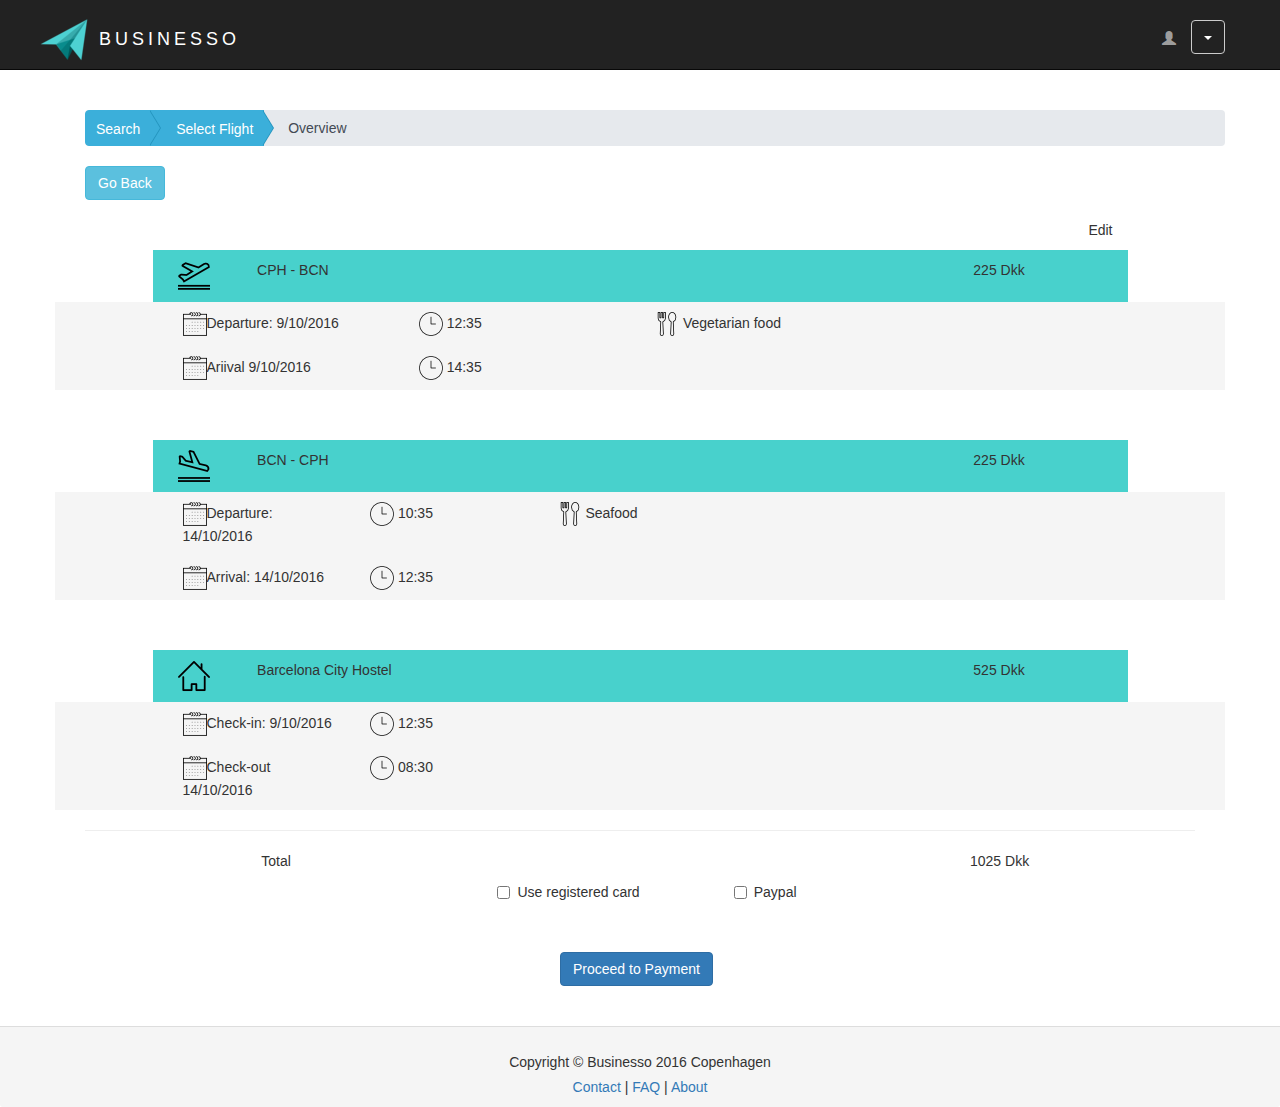
<file: overview.html>
<!DOCTYPE html>
<html>
<head>
    <title>Businesso - Your business travels organized.</title>
    <!-- Latest compiled and minified CSS -->
    <link rel="stylesheet" href="https://maxcdn.bootstrapcdn.com/bootstrap/3.3.7/css/bootstrap.min.css" integrity="sha384-BVYiiSIFeK1dGmJRAkycuHAHRg32OmUcww7on3RYdg4Va+PmSTsz/K68vbdEjh4u" crossorigin="anonymous">
    <link rel="stylesheet" type="text/css" href="css/style.min.css">
</head>
<body>
  <!-- Navigation -->
  <nav class="navbar navbar-inverse navbar-fixed-top" role="navigation">
    <div class="container wraper">
      <!-- Brand and toggle get grouped for better mobile display -->
      <div class="navbar-header">
        <a class="navbar-brand" href="#">
          <p class="logoTxtProfile">
            <img src="img/paper-airplane-icon.png" alt="businesso_logo"> Businesso
          </p>
        </a>
      </div>
      <ul class="nav navbar-nav navbar-right">
        <li><a href="#"><span class="glyphicon glyphicon-user welcomeUser"></span> <span id="displayedUser"></span></a></li>
        <li>
          <div class="dropdown">
            <button class="btn btn-default dropdown-toggle" type="button" data-toggle="dropdown">
            <span class="caret"></span></button>
            <ul class="dropdown-menu">
              <li><a href="#"data-toggle="modal" data-target="#myModal">My Profile</a></li>
              <li><a href="index.html" id="logOutBtn" >Log Out</a></li>
            </ul>
          </div>
        </li>
      </ul> <!-- end of the right nav bar -->
    </div>
      </nav> <!-- Navigation END --> <br><br><br>
 <!-- search results -->
      <div class="container" id="">
        <!-- breadcrumb -->
        <div class="container" style="margin-top: 50px;">
          <ol class="breadcrumb breadcrumb-arrow">
          <li><a href="#">Search</a></li>
          <li><a href="#">Select Flight</a></li>
          <li class="active"><span>Overview</span></li>
        </ol>
        <div class="btn btn-info" id="backToSearchResultsBtn">
          Go Back
        </div>

      </div> <!-- end of the search results -->
      <br>


          <!-- DEPARTURES-->
<div class="row">
    <div class="col-lg-10 col-lg-offset-1 text-right" id="edit">
        <p>Edit</p>
    </div>
    <div class="col-lg-10 col-lg-offset-1 " id="blue">

        <div class="col-lg-1">
            <img src="img/departures.png" alt="plane_logo_departure">
        </div>

        <div class="col-lg-3">
            <p>CPH - BCN</p>
        </div>

        <div class="col-lg-2 col-lg-offset-6">
            <p>225 Dkk</p>
        </div>

    </div>
</div>

<div class="row" id="grey">
    <div class="col-lg-10 col-lg-offset-1">
        <div class="col-lg-3">
            <div>
                <img src="img/calendar.png" alt="calendar_logo" /><span>Departure: 9/10/2016 </span>
            </div>
        </div>

        <div class="col-lg-3">
            <div>
                <img src="img/clock.png" alt="clock_logo" /><span> 12:35 </span>
            </div>
        </div>

        <div class="col-lg-3">
            <div>
                <img src="img/cutlery.png" alt="cutlery_logo" /><span> Vegetarian food </span> <br/>
            </div>
        </div>
    </div>
</div>

<div class="row" id="grey">
    <div class="col-lg-10 col-lg-offset-1">
        <div class="col-lg-3">
            <div>
                <img src="img/calendar.png" alt="calendar_logo" /><span>Ariival 9/10/2016 </span>
            </div>
        </div>

        <div class="col-lg-3">
            <div>
                <img src="img/clock.png" alt="clock_logo" /><span> 14:35 </span>
            </div>
        </div>
    </div>
</div>
<!-- END OF DEPARTURES -->

<div class="col-lg-12 flight_separator"></div>

<!-- ARRIVALS-->
<div class="row">
    <div class="col-lg-10 col-lg-offset-1" id="blue">
        <div class="col-lg-1">
            <img src="img/arrival.png" alt="plane_logo_arrival">
        </div>

        <div class="col-lg-3">
            <p>BCN - CPH</p>
        </div>

        <div class="col-lg-2 col-lg-offset-6">
            <p>225 Dkk</p>
        </div>

    </div>
</div>

<div class="row" id="grey">
    <div class="col-lg-8 col-lg-offset-1">
        <div class="col-lg-3">
            <div>
                <img src="img/calendar.png" alt="calendar_logo" /><span>Departure: 14/10/2016 </span>
            </div>
        </div>

        <div class="col-lg-3">
            <div>
                <img src="img/clock.png" alt="clock_logo" /><span> 10:35 </span>
            </div>
        </div>

        <div class="col-lg-3">
            <div>
                <img src="img/cutlery.png" alt="cutlery_logo" /><span> Seafood </span>
            </div>
        </div>
    </div>
</div>

<div class="row" id="grey">
    <div class="col-lg-8 col-lg-offset-1">
        <div class="col-lg-3">
            <div>
                <img src="img/calendar.png" alt="calendar_logo" /><span>Arrival: 14/10/2016 </span>
            </div>
        </div>

        <div class="col-lg-3">
            <div>
                <img src="img/clock.png" alt="clock_logo" /><span> 12:35 </span>
            </div>
        </div>
    </div>
</div>
<!-- END OF ARRIVALS -->

<div class="col-lg-12 flight_separator"></div>

<!-- ACCOMMODATION -->
<div class="row">
    <div class="col-lg-10 col-lg-offset-1 " id="blue">
        <div class="col-lg-1">
            <img src="img/house-outline.png" alt="accommodation_logo">
        </div>

        <div class="col-lg-3">
            <p>Barcelona City Hostel</p>
        </div>

        <div class="col-lg-2 col-lg-offset-6">
            <p>525 Dkk</p>
        </div>

    </div>
</div>

<div class="row" id="grey">
    <div class="col-lg-8 col-lg-offset-1">
        <div class="col-lg-3">
            <div>
                <img src="img/calendar.png" alt="calendar_logo" /><span>Check-in: 9/10/2016 </span>
            </div>
        </div>

        <div class="col-lg-3">
            <div>
                <img src="img/clock.png" alt="clock_logo" /><span> 12:35 </span>
            </div>
        </div>
    </div>
</div>

<div class="row" id="grey">
    <div class="col-lg-8 col-lg-offset-1">
        <div class="col-lg-3">
            <div>
                <img src="img/calendar.png" alt="calendar_logo" /><span>Check-out 14/10/2016 </span>
            </div>
        </div>

        <div class="col-lg-3">
            <div>
                <img src="img/clock.png" alt="clock_logo" /><span> 08:30 </span>
            </div>
        </div>
    </div>
</div>
<div class="col-lg-12">
    <hr/>
</div>
<div class="row">
    <div class="col-lg-10 col-lg-offset-1 ">
        <div class="col-lg-3 col-lg-offset-1">
            <p>Total</p>
        </div>
        <div class="col-lg-2 col-lg-offset-6">
            <p>1025 Dkk</p>
        </div>
    </div>
</div>
<div class="row">
    <div class="col-lg-10 col-lg-offset-1 ">
        <div class="col-lg-3 col-lg-offset-4">
            <label class="checkbox-inline"><input type="checkbox" value="active">Use registered card</label>
        </div>
        <div class="col-lg-3 ">
            <label class="checkbox-inline"><input type="checkbox" value="">Paypal</label>
        </div>

        <div class="col-lg-12 flight_separator"></div>

    </div>
</div>
<div class="col-lg-4  col-lg-offset-5">
    <button class="btn btn-primary">Proceed to Payment</button>
</div>
<div class="col-lg-12 flight_separator"></div>


        </div>
      </div>




    <!-- footer -->
      <div class="panel-footer">
        <p style="text-align:center; padding:15px;">Copyright &copy; Businesso 2016 Copenhagen</p>
        <div id="footer" style="margin-top:-20px;">
            <a href="#"> Contact </a>|
            <a href="#"> FAQ </a>|
            <a href="#"> About </a>
        </div>
    </div>
    </div>

  <!-- Modal for displaying user's info -->
<div id="myModal" class="modal fade" role="dialog">
  <div class="modal-dialog">

    <div class="modal-content">
      <div class="modal-header">
        <button type="button" class="close" data-dismiss="modal">&times;</button>
        <h4 class="modal-title">MY PROFILE</h4>
      </div>
      <div class="modal-body">
        <table class="table table-bordered">
          <th>Name</th>
          <th>Username</th>
          <th>Password</th>
          <tr>
            <td id="displayedName"></td>
            <td id="displayedEmail">3</td>
            <td id="displayedPass"></td>
          </tr>
        </table>
      </div>
      <div class="modal-footer">
        <button type="button" class="btn btn-default" data-dismiss="modal" id="closeBtn">Close</button>
      </div>
    </div>

<!-- jquery -->
<script src="https://ajax.googleapis.com/ajax/libs/jquery/2.2.4/jquery.min.js"></script>
<!-- Latest compiled and minified JavaScript -->
<script src="https://maxcdn.bootstrapcdn.com/bootstrap/3.3.7/js/bootstrap.min.js" integrity="sha384-Tc5IQib027qvyjSMfHjOMaLkfuWVxZxUPnCJA7l2mCWNIpG9mGCD8wGNIcPD7Txa" crossorigin="anonymous"></script>

 <script src="js/script.min.js"></script>
</body>
</html>
</file>
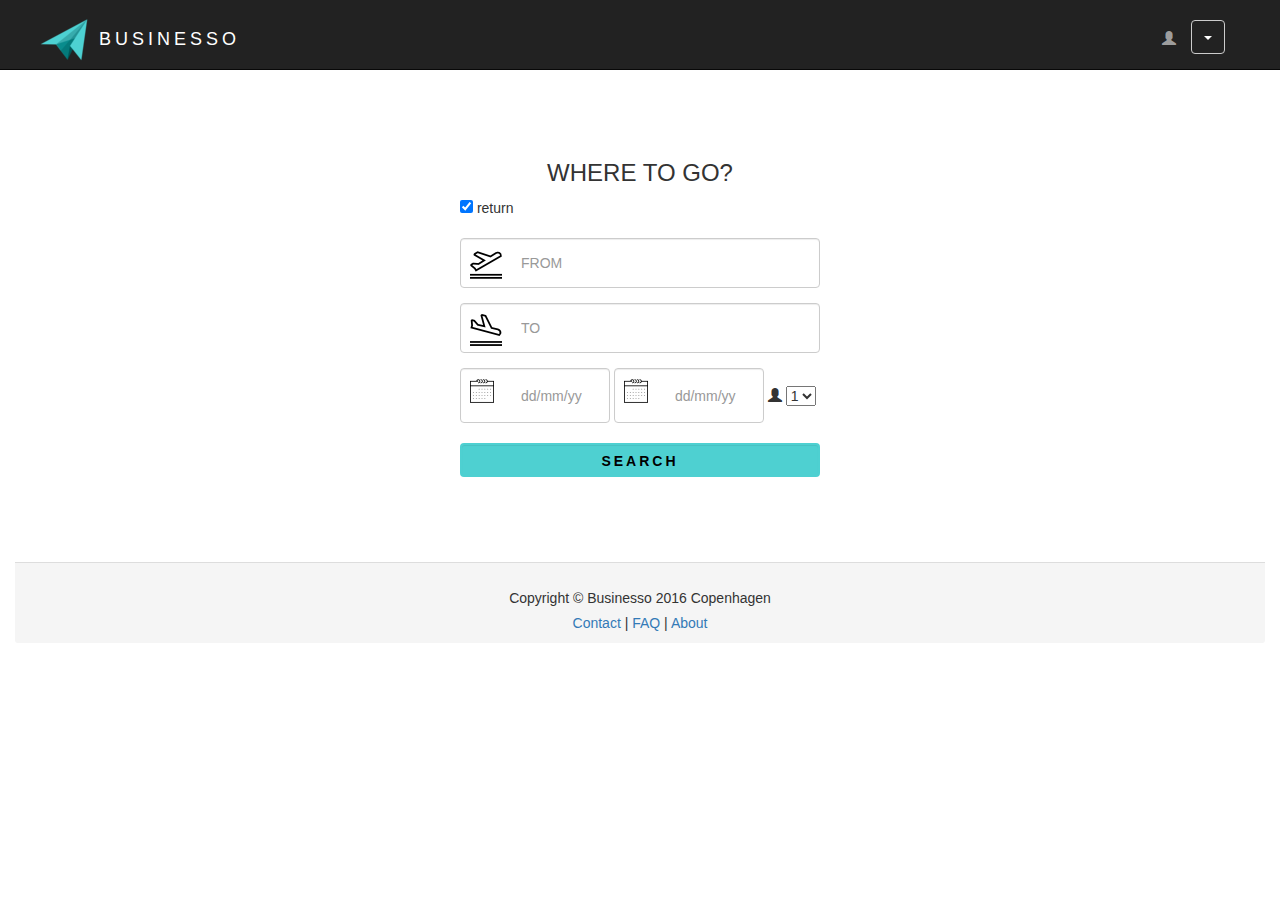
<file: results.html>
<!DOCTYPE html>
<html>
<head>
    <title>Businesso - Your business travels organized.</title>
    <!-- Latest compiled and minified CSS -->
    <link rel="stylesheet" href="https://maxcdn.bootstrapcdn.com/bootstrap/3.3.7/css/bootstrap.min.css" integrity="sha384-BVYiiSIFeK1dGmJRAkycuHAHRg32OmUcww7on3RYdg4Va+PmSTsz/K68vbdEjh4u" crossorigin="anonymous">
   <!--  <link href="css/demo.css" rel="stylesheet">
    <link href="css/style.css" rel="stylesheet"> -->
    <link rel="stylesheet" type="text/css" href="css/style.min.css">
</head>
<body>
  <!-- Navigation -->
  <nav class="navbar navbar-inverse navbar-fixed-top" role="navigation">
    <div class="container wraper">
      <!-- Brand and toggle get grouped for better mobile display -->
      <div class="navbar-header">
        <a class="navbar-brand" href="#">
          <p class="logoTxtProfile">
            <img src="img/paper-airplane-icon.png" alt="businesso_logo"> Businesso
          </p>
        </a>
      </div>
      <ul class="nav navbar-nav navbar-right">
        <li><a href="#"><span class="glyphicon glyphicon-user welcomeUser"></span> <span id="displayedUser"></span></a></li>
        <li>
          <div class="dropdown">
            <button class="btn btn-default dropdown-toggle" type="button" data-toggle="dropdown">
            <span class="caret"></span></button>
            <ul class="dropdown-menu">
              <li><a href="#"data-toggle="modal" data-target="#myModal">My Profile</a></li>
              <li><a href="index.html" id="logOutBtn" >Log Out</a></li>
            </ul>
          </div>
        </li>
      </ul> <!-- end of the right nav bar -->
    </div>
      </nav> <!-- Navigation END -->

    <div class="container" id="content">
      <div id="search">
      <div class="row">
        <div class="col-lg-12 title">
          <br><br>
          <h3>WHERE TO GO?</h3>
        </div>
      </div>
      <div class="row">
        <div class="col-lg-4 col-md-offset-4">
          <!-- return -->
          <div id="return">
            <input type="checkbox" id="returnOn" checked> return <br><br>
                        <div class="form-group">
                            <!-- departure -->
                             <div class="inner-addon left-addon">
                              <img src="img/departures.png" class="glyphicon">
                              <input type="text" id="demo1" class="form-control" placeholder="FROM"/>
                          </div>
                        </div>
                      <div class="form-group">
                         <!-- arrival -->
                             <div class="inner-addon left-addon">
                              <img src="img/arrival.png" class="glyphicon">
                              <input type="text" id="demo2" class="form-control" placeholder="TO"/>
                          </div>
                        </div>
                    <form class="form-inline">
                        <div class="form-group">
                             <!-- departure date -->
                             <div class="inner-addon left-addon">
                              <img src="img/calendar.png" class="glyphicon">
                                <input id="depart" class="datepicker form-control"  placeholder="dd/mm/yy " style="width:150px; height:55px;">
                            </div>
                        </div>
                        <div class="form-group">
                             <!-- arrival date -->
                             <div class="inner-addon left-addon">
                              <img src="img/calendar.png" class="glyphicon">
                                <input id="arrive" class="datepicker form-control"  placeholder="dd/mm/yy " style="width:150px;height:55px;">
                            </div>
                        </div>
                         <!-- passangers -->
                        <div class="form-group" style="margin-left:0px;">
                            <span class="glyphicon glyphicon-user" aria-hidden="true"></span>
                                <select class="selectpicker">
                                    <option>1</option>
                                    <option>2</option>
                                    <option>3</option>
                                    <option>4</option>
                                    <option>5</option>
                                    <option>6</option>
                                </select>
                            </label>
                        </div>
                    </form><br>
                    <div class="form-group">
                      <button type="button" class="btn form-control searchBtn" id="searchBtn">SEARCH</button>
                    </div>
            </div>
          <!-- one way -->
          <div id="oneWay"  style="display:none;">
            <input type="checkbox" id="returnOff">return <br><br>
                        <div class="form-group">
                            <!-- departure -->
                             <div class="inner-addon left-addon">
                              <img src="img/departures.png" class="glyphicon">
                              <input type="text" id="demo3" class="form-control" placeholder="FROM"/>
                          </div>
                        </div>
                      <div class="form-group">
                         <!-- arrival -->
                             <div class="inner-addon left-addon">
                              <img src="img/arrival.png" class="glyphicon">
                              <input type="text"id="demo4" class="form-control" placeholder="TO"/>
                          </div>
                        </div>
                    <form class="form-inline">
                        <div class="form-group">
                             <!-- departure date -->
                             <div class="inner-addon left-addon">
                              <img src="img/calendar.png" class="glyphicon">
                                <input id="depart" class="datepicker form-control" placeholder="dd/mm/yy " style="width:150px; height:55px;">
                            </div>
                        </div>
                         <!-- passangers -->
                        <div class="form-group" style="margin-left:0px;">
                            <span class="glyphicon glyphicon-user" aria-hidden="true"></span>
                                <select class="selectpicker">
                                    <option>1</option>
                                    <option>2</option>
                                    <option>3</option>
                                    <option>4</option>
                                    <option>5</option>
                                    <option>6</option>
                                </select>
                            </label>
                        </div>
                    </form>
                <br>
                 <!-- search btn -->
                <button type="button" class="btn form-control searchBtn">SEARCH</button>
                 </div><!-- end of return-->
            </div>
          </div>
        </div>
      </div>
      <br><br><br>

      <!-- search results -->
      <div class="container results" id="results">
        <!-- breadcrumb -->
        <div id="results" class="" style="margin-top: 50px;">
          <ol class="breadcrumb breadcrumb-arrow">
            <li><a href="#">Search</a></li>
            <li class="active"><span>Select Flight</span></li>
            <li class="active" style="opacity: 0.5"><span>Overview</span></li>
          </ol>
        </div>
        <!-- go back btn -->
        <div class="col-xs-2">
          <div class="btn btn-info" id="backToSearchBtn">
            Go Back
          </div>
        </div>
        <!-- sort by -->
        <div class="col-xs-1 col-xs-offset-4 center">
          <label>SORT BY:</label>
        </div>
        <!-- sort -> select -->
        <div class="col-xs-2">
          <select class="form-control" style="margin-top: -8px;">
            <option>Best Match</option>
            <option>Price: Ascending</option>
            <option>Price: Descending</option>
          </select>
        </div>
        <!-- change preferences -->
        <div class="col-xs-3">
          <span class="glyphicon glyphicon-cog"></span>
          <span>CHANGE PREFERECES</span>
        </div>
      </div> <!-- end of the search results -->
      <br>
      <!-- choose flights header section begin -->
      <div class="container-fluid">
        <!-- choose flights header section begin -->
    <div class="chooseFlight"  id="chooseFlight">
      <div class="col-xs-10 col-xs-offset-1">
        <h3>Choose Flights</h3>
      </div>
      <!-- search combination begin -->
      <div class="row flight-section">
        <div class="col-xs-10 col-xs-offset-1" style="border: 2px solid black;">
          <div class="row">
            <div class="col-xs-12" id="blue">

                <div class="col-lg-1">
                    <img src="img/departures.png" alt="plane_logo_departure">
                </div>

                <div class="col-lg-3">
                    <p>CPH - BCN</p>
                </div>
                <div class="col-lg-3">
                  <img src="img/calendar.png" style="width: 16px;" alt="calendar_logo"/><span> 14/10/2016 </span>
                 </div>

                 <div class="col-lg-3">
                  <img src="img/clock.png" style="width: 16px;" alt="clock_logo"/><span> 10:35 </span>
                 </div>

                <div class="col-lg-2 ">
                    <p style="font-weight: bold">225 DKK</p>
                </div>

            </div>
          </div>

          <div class="row" style="border-top: 2px solid black">
            <div class="col-lg-12" id="blue">
                <div class="col-lg-1">
                    <img src="img/arrival.png" alt="plane_logo_arrival">
                </div>

                <div class="col-lg-3">
                    <p>BCN - CPH</p>
                </div>
                <div class="col-lg-3">
                  <img src="img/calendar.png" style="width: 16px;" alt="calendar_logo"/><span> 18/10/2016 </span>
                 </div>

                 <div class="col-lg-3">
                  <img src="img/clock.png" style="width: 16px;" alt="clock_logo"/><span> 21:35 </span>
                 </div>

                <div class="col-lg-2">
                    <p style="font-weight: bold">225 DKK</p>
                </div>

            </div>
          </div>

        </div> <!-- col -->
        <div class="row">
          <div class="col-xs-2 col-xs-offset-9">
            <button type="button" class="btn btn-info btn-select" >Select</button>
          </div>
        </div>
      </div> <!-- row -->
      <!-- search combination begin -->
      <div class="row flight-section">
        <div class="col-xs-10 col-xs-offset-1" style="border: 2px solid black;">
          <div class="row">
            <div class="col-xs-12" id="blue">

                <div class="col-lg-1">
                    <img src="img/departures.png" alt="plane_logo_departure">
                </div>

                <div class="col-lg-3">
                    <p>CPH - BCN</p>
                </div>
                <div class="col-lg-3">
                  <img src="img/calendar.png" style="width: 16px;" alt="calendar_logo"/><span> 14/10/2016 </span>
                 </div>

                 <div class="col-lg-3">
                  <img src="img/clock.png" style="width: 16px;" alt="clock_logo"/><span> 10:35 </span>
                 </div>

                <div class="col-lg-2 ">
                    <p style="font-weight: bold">225 DKK</p>
                </div>

            </div>
          </div>

          <div class="row" style="border-top: 2px solid black">
            <div class="col-lg-12" id="blue">
                <div class="col-lg-1">
                    <img src="img/arrival.png" alt="plane_logo_arrival">
                </div>

                <div class="col-lg-3">
                    <p>BCN - CPH</p>
                </div>
                <div class="col-lg-3">
                  <img src="img/calendar.png" style="width: 16px;" alt="calendar_logo"/><span> 18/10/2016 </span>
                 </div>

                 <div class="col-lg-3">
                  <img src="img/clock.png" style="width: 16px;" alt="clock_logo"/><span> 21:35 </span>
                 </div>

                <div class="col-lg-2">
                    <p style="font-weight: bold">225 DKK</p>
                </div>

            </div>
          </div>

        </div> <!-- col -->
        <div class="row">
          <div class="col-xs-2 col-xs-offset-9">
            <button type="button" class="btn btn-info btn-select">Select</button>
          </div>
        </div>
      </div> <!-- row -->
      <!-- search combination begin -->
      <div class="row flight-section">
        <div class="col-xs-10 col-xs-offset-1" style="border: 2px solid black;">
          <div class="row">
            <div class="col-xs-12" id="blue">

                <div class="col-lg-1">
                    <img src="img/departures.png" alt="plane_logo_departure">
                </div>

                <div class="col-lg-3">
                    <p>CPH - BCN</p>
                </div>
                <div class="col-lg-3">
                  <img src="img/calendar.png" style="width: 16px;" alt="calendar_logo"/><span> 14/10/2016 </span>
                 </div>

                 <div class="col-lg-3">
                  <img src="img/clock.png" style="width: 16px;" alt="clock_logo"/><span> 10:35 </span>
                 </div>

                <div class="col-lg-2 ">
                    <p style="font-weight: bold">225 DKK</p>
                </div>

            </div>
          </div>

          <div class="row" style="border-top: 2px solid black">
            <div class="col-lg-12" id="blue">
                <div class="col-lg-1">
                    <img src="img/arrival.png" alt="plane_logo_arrival">
                </div>

                <div class="col-lg-3">
                    <p>BCN - CPH</p>
                </div>
                <div class="col-lg-3">
                  <img src="img/calendar.png" style="width: 16px;" alt="calendar_logo"/><span> 18/10/2016 </span>
                 </div>

                 <div class="col-lg-3">
                  <img src="img/clock.png" style="width: 16px;" alt="clock_logo"/><span> 21:35 </span>
                 </div>

                <div class="col-lg-2">
                    <p style="font-weight: bold">225 DKK</p>
                </div>

            </div>
          </div>

        </div> <!-- col -->
        <div class="row">
          <div class="col-xs-2 col-xs-offset-9">
            <button type="button" class="btn btn-info btn-select">Select</button>
          </div>
        </div>
      </div> <!-- row -->
      </div>

    <!-- footer -->
      <div class="panel-footer">
        <p style="text-align:center; padding:15px;">Copyright &copy; Businesso 2016 Copenhagen</p>
        <div id="footer" style="margin-top:-20px;">
            <a href="#"> Contact </a>|
            <a href="#"> FAQ </a>|
            <a href="#"> About </a>
        </div>
    </div>
    </div>

  <!-- Modal for displaying user's info -->
<div id="myModal" class="modal fade" role="dialog">
  <div class="modal-dialog">

    <div class="modal-content">
      <div class="modal-header">
        <button type="button" class="close" data-dismiss="modal">&times;</button>
        <h4 class="modal-title">MY PROFILE</h4>
      </div>
      <div class="modal-body">
        <table class="table table-bordered">
          <th>Name</th>
          <th>Username</th>
          <th>Password</th>
          <tr>
            <td id="displayedName"></td>
            <td id="displayedEmail">3</td>
            <td id="displayedPass"></td>
          </tr>
        </table>
      </div>
      <div class="modal-footer">
        <button type="button" class="btn btn-default" data-dismiss="modal" id="closeBtn">Close</button>
      </div>
    </div>
  </div>
</div>
<!-- jquery -->
<script src="https://ajax.googleapis.com/ajax/libs/jquery/2.2.4/jquery.min.js"></script>
<!-- Latest compiled and minified JavaScript -->
<script src="https://maxcdn.bootstrapcdn.com/bootstrap/3.3.7/js/bootstrap.min.js" integrity="sha384-Tc5IQib027qvyjSMfHjOMaLkfuWVxZxUPnCJA7l2mCWNIpG9mGCD8wGNIcPD7Txa" crossorigin="anonymous"></script>
 <script src="js/script.min.js"></script>
</body>
</html>
</file>
<file: css/style.css>
.logoTxt{
  letter-spacing:4px;
  text-transform: uppercase;
  color:white;
  font-size: 18px;
  text-align: center;
  margin-left:-30px;
  margin-top: 120px;
}
.logoTxtProfile{
  letter-spacing:4px;
  text-transform: uppercase;
  color:white;
  font-size: 18px;
  text-align: center;
  margin-left:-30px;

}
.buttons{
  background-color: #3aaaab;
}
.loginBtnTxt{
  color:white;
  font-size: 14px;
  letter-spacing: 2px;
  font-weight: 400;
}
.buttons:hover{
  background-color: #236f70;
  color:white;
}
.box{
  background-color: white;
  padding: 20px;
  margin-top:0px;
}
.login{
  background-color: #3aaaab;
}
.register{
  float:right;
  margin-right:20px; 
}
nav{
  height: 70px;
}
.dropdown-toggle{
  margin-top:20px;
  background-color: transparent;
  color: white;
}
.welcomeUser{
  margin-top: 15px;
}
.modal-title{
  text-align: center;
}
.modal-header{
  background-color: black;
  color:#ddd;
  letter-spacing: 2px;
}
body.modal-open .container{
    -webkit-filter: blur(4px);
    -moz-filter: blur(4px);
    -o-filter: blur(4px);
    -ms-filter: blur(4px);
    filter: blur(4px);
    filter: url("https://gist.githubusercontent.com/amitabhaghosh197/b7865b409e835b5a43b5/raw/1a255b551091924971e7dee8935fd38a7fdf7311/blur".svg#blur);
filter:progid:DXImageTransform.Microsoft.Blur(PixelRadius='4');
}
.modal{
  margin-top: 100px;
}
h4{
  text-align: center;
  letter-spacing: 1px;
  margin-top: 10px;
  }
  table{
    margin-top: 30px;
    text-align: center;
  }
  th{
    text-align: center;
  }
  h3{
    text-align: center;
  }
  .btnNext{
   margin-left:0px;
   width:400px;
   letter-spacing: 2px;
  }

input[type="text"]{
height:50px;
/*border: 2px solid black;*/
}input[type="password"]{
height:50px;
/*border: 2px solid black;*/
}

.searchBtn{
	border: 2px solid #4ed0d1;
	background-color: #4ed0d1;
	color: black;
	font-weight: 800;
	letter-spacing: 3px;
}
.searchBtn:hover{
	background-color: #43b3b4;
	border: 2px solid #43b3b4;
}
/* enable absolute positioning */
.inner-addon { 
    position: relative; 
}

/* style icon */
.inner-addon .glyphicon {
  position: absolute;
  padding: 10px;
  pointer-events: none;
}
/* align icon */
.left-addon .glyphicon  { left:  0px;}
.right-addon .glyphicon { right: 0px;}

/* add padding  */
.left-addon input  { padding-left:  60px; }
.right-addon input { padding-right: 60px; }

.title{
	margin-top: 100px;
}
.footer, .push {
height: 5em;
text-align: center;

}
#footer {
  text-align: center;
}
.panel-footer{
	margin-top:-10px;
}
.results{
	display: none;
}

/* breadcrumbs */

.breadcrumb-arrow {
    height: 36px;
    padding: 0;
    line-height: 36px;
    list-style: none;
    background-color: #e6e9ed
}
.breadcrumb-arrow li:first-child a {
    border-radius: 4px 0 0 4px;
    -webkit-border-radius: 4px 0 0 4px;
    -moz-border-radius: 4px 0 0 4px
}
.breadcrumb-arrow li, .breadcrumb-arrow li a, .breadcrumb-arrow li span {
    display: inline-block;
    vertical-align: top
}
.breadcrumb-arrow li:not(:first-child) {
    margin-left: -5px
}
.breadcrumb-arrow li+li:before {
    padding: 0;
    content: ""
}
.breadcrumb-arrow li span {
    padding: 0 10px
}
.breadcrumb-arrow li a, .breadcrumb-arrow li:not(:first-child) span {
    height: 36px;
    padding: 0 10px 0 25px;
    line-height: 36px
}
.breadcrumb-arrow li:first-child a {
    padding: 0 10px
}
.breadcrumb-arrow li a {
    position: relative;
    cursor: pointer;
    color: #fff;
    text-decoration: none;
    background-color: #3bafda;
    border: 1px solid #3bafda
}
.breadcrumb-arrow li:first-child a {
    padding-left: 10px
}
.breadcrumb-arrow li a:after, .breadcrumb-arrow li a:before {
    position: absolute;
    top: -1px;
    width: 0;
    height: 0;
    content: '';
    border-top: 18px solid transparent;
    border-bottom: 18px solid transparent
}
.breadcrumb-arrow li a:before {
    right: -10px;
    z-index: 3;
    border-left-color: #3bafda;
    border-left-style: solid;
    border-left-width: 11px
}
.breadcrumb-arrow li a:after {
    right: -11px;
    z-index: 2;
    border-left: 11px solid #2494be
}
.breadcrumb-arrow li a:focus, .breadcrumb-arrow li a:hover {
    background-color: #4fc1e9;
    border: 1px solid #4fc1e9
}
.breadcrumb-arrow li a:focus:before, .breadcrumb-arrow li a:hover:before {
    border-left-color: #4fc1e9
}
.breadcrumb-arrow li a:active {
    background-color: #2494be;
    border: 1px solid #2494be
}
.breadcrumb-arrow li a:active:after, .breadcrumb-arrow li a:active:before {
    border-left-color: #2494be
}
.breadcrumb-arrow li span {
    color: #434a54
}
.flight-section {
  padding-top: 50px;
  padding-bottom: 50px;
}
.flight_separator {
	height: 50px;
}

#overwiev p {
	font-size: 18px;
    line-height: 30px;
}

#blue{
	background-color: mediumturquoise;
  padding: 10px;
}

#grey{
	background-color: whitesmoke;
	padding-top: 10px;
	padding-bottom: 10px;
}

#overwiev img {
	margin: 5px;
}
.btn-select{
	width:156px;
}
.chooseFlight{
  display: none;
}
</file>
<file: css/style.min.css>
.logoTxt,.logoTxtProfile{letter-spacing:4px;text-transform:uppercase;font-size:18px;margin-left:-30px;color:#fff;text-align:center}#footer,.footer,.logoTxt,.logoTxtProfile,.modal-title,.push,h3,h4,table,th{text-align:center}.logoTxt{margin-top:120px}.buttons{background-color:#3aaaab}.loginBtnTxt{color:#fff;font-size:14px;letter-spacing:2px;font-weight:400}.buttons:hover{background-color:#236f70;color:#fff}.box{background-color:#fff;padding:20px;margin-top:0}.login{background-color:#3aaaab}.register{float:right;margin-right:20px}nav{height:70px}.dropdown-toggle{margin-top:20px;background-color:transparent;color:#fff}.welcomeUser{margin-top:15px}.modal-header{background-color:#000;color:#ddd;letter-spacing:2px}body.modal-open .container{-webkit-filter:blur(4px);-moz-filter:blur(4px);-o-filter:blur(4px);-ms-filter:blur(4px);filter:blur(4px);filter:url(https://gist.githubusercontent.com/amitabhaghosh197/b7865b409e835b5a43b5/raw/1a255b551091924971e7dee8935fd38a7fdf7311/blur.svg#blur);filter:progid:DXImageTransform.Microsoft.Blur(PixelRadius='4')}.modal{margin-top:100px}h4{letter-spacing:1px;margin-top:10px}table{margin-top:30px}.btnNext{margin-left:0;width:400px;letter-spacing:2px}input[type=text],input[type=password]{height:50px}.searchBtn{border:2px solid #4ed0d1;background-color:#4ed0d1;color:#000;font-weight:800;letter-spacing:3px}.searchBtn:hover{background-color:#43b3b4;border:2px solid #43b3b4}.inner-addon{position:relative}.inner-addon .glyphicon{position:absolute;padding:10px;pointer-events:none}.left-addon .glyphicon{left:0}.right-addon .glyphicon{right:0}.left-addon input{padding-left:60px}.right-addon input{padding-right:60px}.title{margin-top:100px}.footer,.push{height:5em}.panel-footer{margin-top:-10px}.results{display:none}.breadcrumb-arrow{height:36px;padding:0;line-height:36px;list-style:none;background-color:#e6e9ed}.breadcrumb-arrow li,.breadcrumb-arrow li a,.breadcrumb-arrow li span{display:inline-block;vertical-align:top}.breadcrumb-arrow li:not(:first-child){margin-left:-5px}.breadcrumb-arrow li+li:before{padding:0;content:""}.breadcrumb-arrow li span{padding:0 10px}.breadcrumb-arrow li a,.breadcrumb-arrow li:not(:first-child) span{height:36px;padding:0 10px 0 25px;line-height:36px}.breadcrumb-arrow li:first-child a{border-radius:4px 0 0 4px;-webkit-border-radius:4px 0 0 4px;-moz-border-radius:4px 0 0 4px;padding:0 10px}.breadcrumb-arrow li a{position:relative;cursor:pointer;color:#fff;text-decoration:none;background-color:#3bafda;border:1px solid #3bafda}.breadcrumb-arrow li a:after,.breadcrumb-arrow li a:before{position:absolute;top:-1px;width:0;height:0;content:'';border-top:18px solid transparent;border-bottom:18px solid transparent}.breadcrumb-arrow li a:before{right:-10px;z-index:3;border-left-color:#3bafda;border-left-style:solid;border-left-width:11px}.breadcrumb-arrow li a:after{right:-11px;z-index:2;border-left:11px solid #2494be}.breadcrumb-arrow li a:focus,.breadcrumb-arrow li a:hover{background-color:#4fc1e9;border:1px solid #4fc1e9}.breadcrumb-arrow li a:focus:before,.breadcrumb-arrow li a:hover:before{border-left-color:#4fc1e9}.breadcrumb-arrow li a:active{background-color:#2494be;border:1px solid #2494be}.breadcrumb-arrow li a:active:after,.breadcrumb-arrow li a:active:before{border-left-color:#2494be}.breadcrumb-arrow li span{color:#434a54}.flight-section{padding-top:50px;padding-bottom:50px}.flight_separator{height:50px}#overwiev p{font-size:18px;line-height:30px}#blue{background-color:#48d1cc;padding:10px}#grey{background-color:#f5f5f5;padding-top:10px;padding-bottom:10px}#overwiev img{margin:5px}.btn-select{width:156px}.chooseFlight{display:none}
</file>
